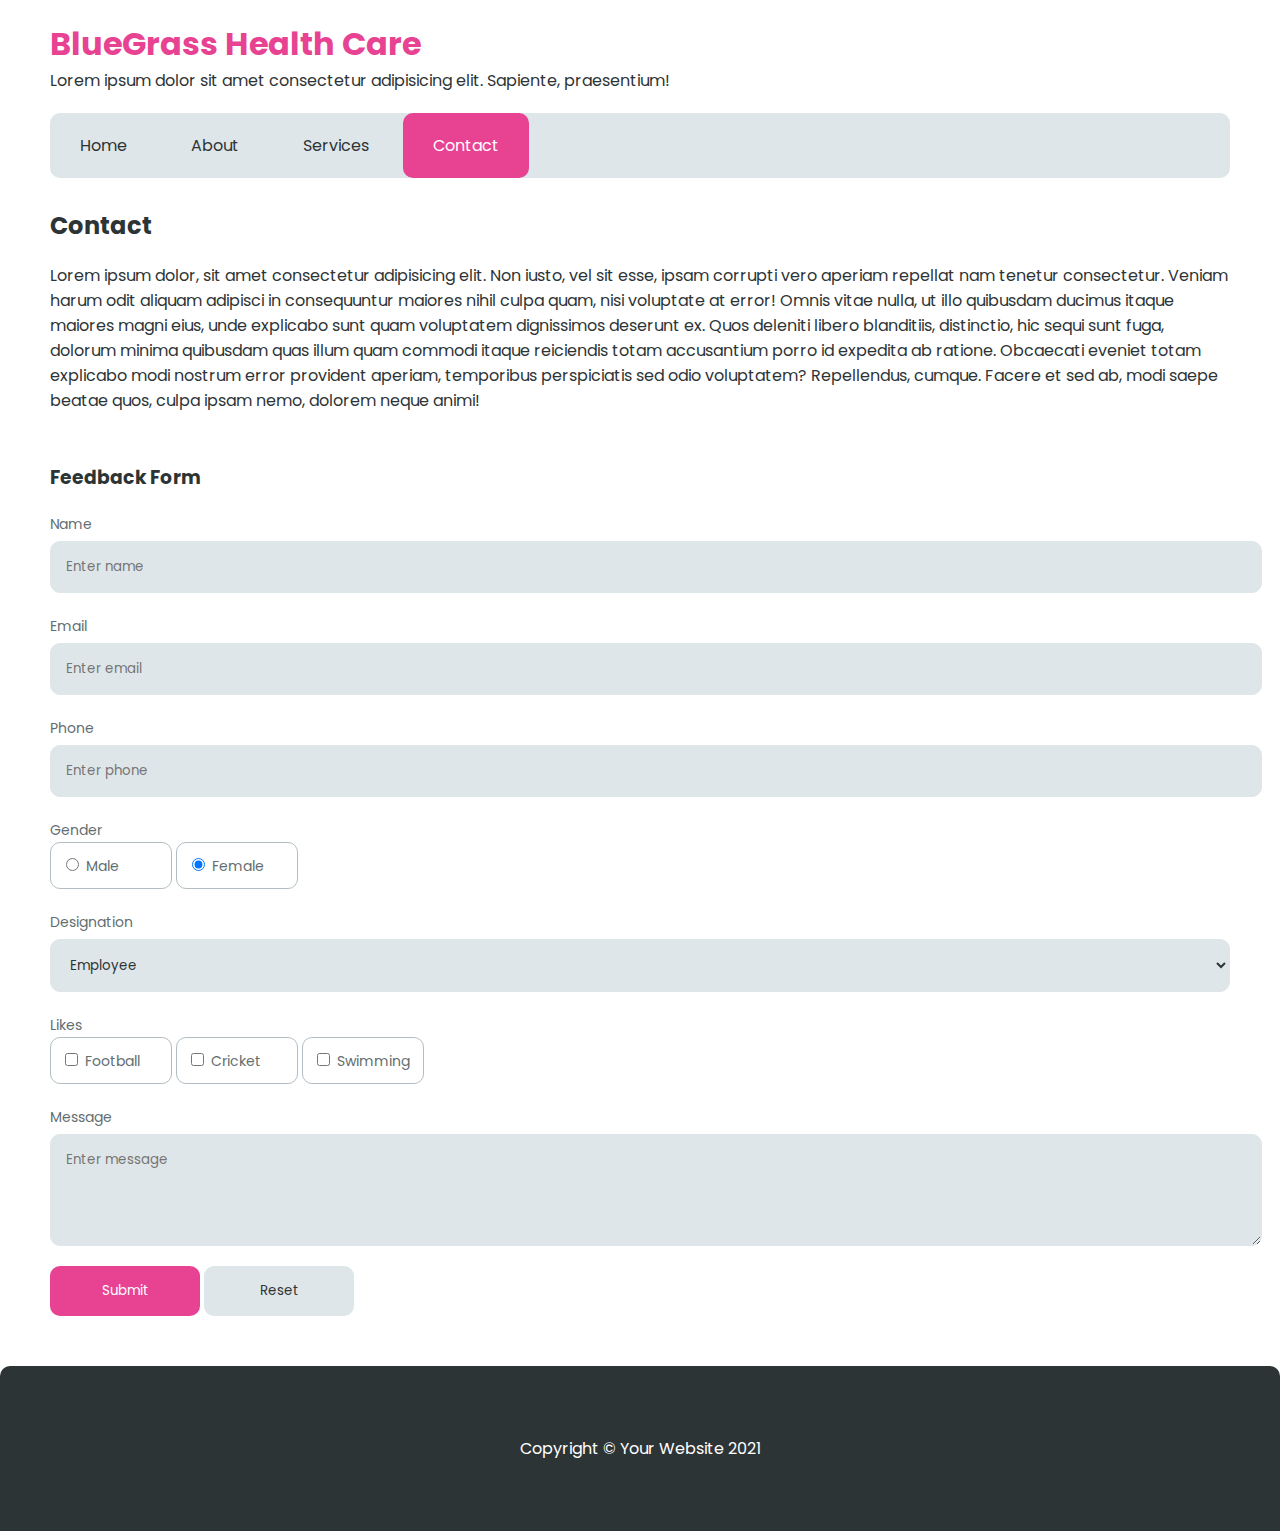
<file: contact.html>
<!DOCTYPE html>
<html lang="en">

<head>
    <meta charset="UTF-8">
    <meta http-equiv="X-UA-Compatible" content="IE=edge">
    <meta name="viewport" content="width=device-width, initial-scale=1.0">
    <title>Contact | BlueGrass Health Care</title>

    <link rel="stylesheet" href="css/style.css">
</head>

<body>

    <header>
        <div class="logo">
            <h1>BlueGrass Health Care</h1>
            <p>Lorem ipsum dolor sit amet consectetur adipisicing elit. Sapiente, praesentium!</p>
        </div>
        <div class="navbar">
            <a href="index.html">Home</a>
            <a href="about.html">About</a>
            <a href="services.html">Services</a>
            <a href="contact.html" class="active">Contact</a>
        </div>
    </header>

    <div class="main-content">
        <section>
            <h2>Contact</h2>
            <p>Lorem ipsum dolor, sit amet consectetur adipisicing elit. Non iusto, vel sit esse, ipsam corrupti vero
                aperiam repellat nam tenetur consectetur. Veniam harum odit aliquam adipisci in consequuntur maiores
                nihil
                culpa quam, nisi voluptate at error! Omnis vitae nulla, ut illo quibusdam ducimus itaque maiores magni
                eius,
                unde explicabo sunt quam voluptatem dignissimos deserunt ex. Quos deleniti libero blanditiis,
                distinctio,
                hic sequi sunt fuga, dolorum minima quibusdam quas illum quam commodi itaque reiciendis totam
                accusantium
                porro id expedita ab ratione. Obcaecati eveniet totam explicabo modi nostrum error provident aperiam,
                temporibus perspiciatis sed odio voluptatem? Repellendus, cumque. Facere et sed ab, modi saepe beatae
                quos,
                culpa ipsam nemo, dolorem neque animi!</p>
        </section>

        <section>
            <h3>Feedback Form</h3>
            <form>
                <div class="form-group">
                    <label for="name">Name</label>
                    <input class="form-control" type="text" name="name" id="name" placeholder="Enter name">
                </div>

                <div class="form-group">
                    <label for="email">Email</label>
                    <input class="form-control" type="email" name="email" id="email" placeholder="Enter email">
                </div>

                <div class="form-group">
                    <label for="phone">Phone</label>
                    <input class="form-control" type="number" name="phone" id="phone" placeholder="Enter phone">
                </div>

                <div class="form-group">
                    <label>Gender</label>
                    <div class="form-checkbox-group">
                        <div class="form-checkbox-control">
                            <input type="radio" name="gender" id="male">
                            <label for="male">Male</label>
                        </div>
                        <div class="form-checkbox-control">
                            <input type="radio" name="gender" id="female" checked>
                            <label for="female">Female</label>
                        </div>
                    </div>
                </div>

                <div class="form-group">
                    <label for="designation">Designation</label>
                    <select class="form-control" name="designation" id="designation">
                        <option>Employee</option>
                        <option>CEO</option>
                        <option>Vice President</option>
                    </select>
                </div>

                <div class="form-group">
                    <label>Likes</label>
                    <div class="form-checkbox-group">
                        <div class="form-checkbox-control">
                            <input type="checkbox" name="football" id="football">
                            <label for="football">Football</label>
                        </div>
                        <div class="form-checkbox-control">
                            <input type="checkbox" name="cricket" id="cricket">
                            <label for="cricket">Cricket</label>
                        </div>
                        <div class="form-checkbox-control">
                            <input type="checkbox" name="swimming" id="swimming">
                            <label for="swimming">Swimming</label>
                        </div>
                    </div>
                </div>

                <div class="form-group">
                    <label for="message">Message</label>
                    <textarea class="form-control" name="message" id="message" cols="100" rows="4" placeholder="Enter message"></textarea>
                </div>

                <div class="form-group">
                    <button class="btn btn-primary" type="submit">Submit</button>
                    <button class="btn btn-secondary" type="reset">Reset</button>
                </div>
            </form>
        </section>
    </div>

    <footer>
        Copyright &copy; Your Website 2021
    </footer>

</body>

</html>
</file>
<file: css/style.css>
/* 
    TABLE CONTENT
    - IMPORTS
    - GLOBAL
    - HEADER
    - FOOTER
    - MAIN-CONTENT
    - IMG
    - BORDER
    - FEATURES
    - TEAMS
    - CUSTOMERS
    - TABLES
    - FORMS
    - BUTTONS
*/

/* IMPORTS
---------------------------------------------------------------------- */
@import url('https://fonts.googleapis.com/css2?family=Poppins:wght@300;400;500;700&display=swap');

/* GLOBAL
---------------------------------------------------------------------- */
* {
    font-family: 'Poppins', sans-serif;
    color: #2d3436;
}
body {
    margin: 0;
}

/* HEADER
---------------------------------------------------------------------- */
header {
    margin: 20px 50px 0;
}
header .logo {
    margin-bottom: 20px;
}
header .logo h1 {
    margin: 0;
    color: #e84393;
}
header .logo p {
    margin: 0;
}
header .navbar {
    background-color: #dfe6e9;
    border-radius: 10px;
}
header .navbar a {
    display: inline-block;
    padding: 20px 30px;
    text-decoration: none;
    color: #2d3436;
    border-radius: 10px;
}
header .navbar a:hover {
    background-color: #e84393;
    color: #fff;
}
header .navbar a.active {
    background-color: #e84393;
    color: #fff;
}

/* FOOTER
---------------------------------------------------------------------- */
footer {
    background-color: #2d3436;
    color: #fff;
    padding: 70px;
    text-align: center;
    border-top-left-radius: 10px;
    border-top-right-radius: 10px;
}

/* MAIN-CONTENT
---------------------------------------------------------------------- */
.main-content {
    margin: 30px 50px 50px;
}
.main-content section {
    margin-bottom: 50px;
}
.main-content section:last-child {
    margin-bottom: 0;
}

/* IMG
---------------------------------------------------------------------- */
.img-responsive {
    height: auto;
    max-width: 100%;
}

/* BORDER
---------------------------------------------------------------------- */
.rounded {
    border-radius: 10px;
}

/* FEATURES
---------------------------------------------------------------------- */
.features {
    display: flex;
}
.features div {
    margin: 0 20px;
    padding: 0 20px;
    background-color: #dfe6e9;
    border-radius: 10px;
}
.features div:first-child {
    margin-left: 0;
}
.features div:last-child {
    margin-right: 0;
}
.features div h2 {
    color: #e84393;
}

/* TEAMS
---------------------------------------------------------------------- */
.teams {
    display: flex;
}
.teams .team-item {
    margin: 0 20px;
    padding: 30px 20px;
    background-color: #dfe6e9;
    border-radius: 10px;
    width: 25%;
    text-align: center;
}
.teams .team-item:first-child {
    margin-left: 0;
}
.teams .team-item:last-child {
    margin-right: 0;
}
.teams .team-item img {
    border-radius: 50%;
}
.teams .team-item .team-item-detail .name {
    color: #e84393;
    font-weight: bold;
    font-size: 22px;
    display: block;
}
.teams .team-item .team-item-detail .designation {
    font-size: 16px;
    display: block;
    font-style: italic;
}
.teams .team-item .team-item-detail p {
    margin: 0;
    margin-top: 10px;
}

/* CUSTOMERS
---------------------------------------------------------------------- */
.customers {
    display: flex;
    justify-content: space-between;
}

/* TABLES
---------------------------------------------------------------------- */
.table {
    width: 100%;
    border-collapse: collapse;
}
.table tr th {
    color: #e84393;
}
.table tr th,
.table tr td {
    border: 1px solid #b2bec3;
    padding: 5px 10px;
}
.table tr:nth-child(even) td {
    background-color: #eee;
}

/* FORMS
---------------------------------------------------------------------- */
.form-group {
    margin-bottom: 20px;
}
.form-group label {
    color: #636e72;
    font-size: 14px;
}
.form-group .form-control {
    display: block;
    width: 100%;
    padding: 15px;
    margin-top: 5px;
    background-color: #dfe6e9;
    border: 1px solid #dfe6e9;
    border-radius: 10px;
}
.form-group .form-checkbox-group .form-checkbox-control {
    display: inline-block;
    border: 1px solid #b2bec3;
    padding: 10px;
    border-radius: 10px;
    min-width: 100px;
}

/* BUTTONS
---------------------------------------------------------------------- */
.btn {
    padding: 15px;
    min-width: 150px;
    border: none;
    border-radius: 10px;
}
.btn.btn-primary {
    background-color: #e84393;
    color: #fff;
}
.btn.btn.btn-primary:hover,
.btn.btn.btn-primary:active,
.btn.btn.btn-primary:focus {
    background-color: #fd79a8;
}
.btn.btn-secondary {
    background-color: #dfe6e9;
}
.btn.btn.btn-secondary:hover,
.btn.btn.btn-secondary:active,
.btn.btn.btn-secondary:focus {
    background-color: #b2bec3;
}
</file>
